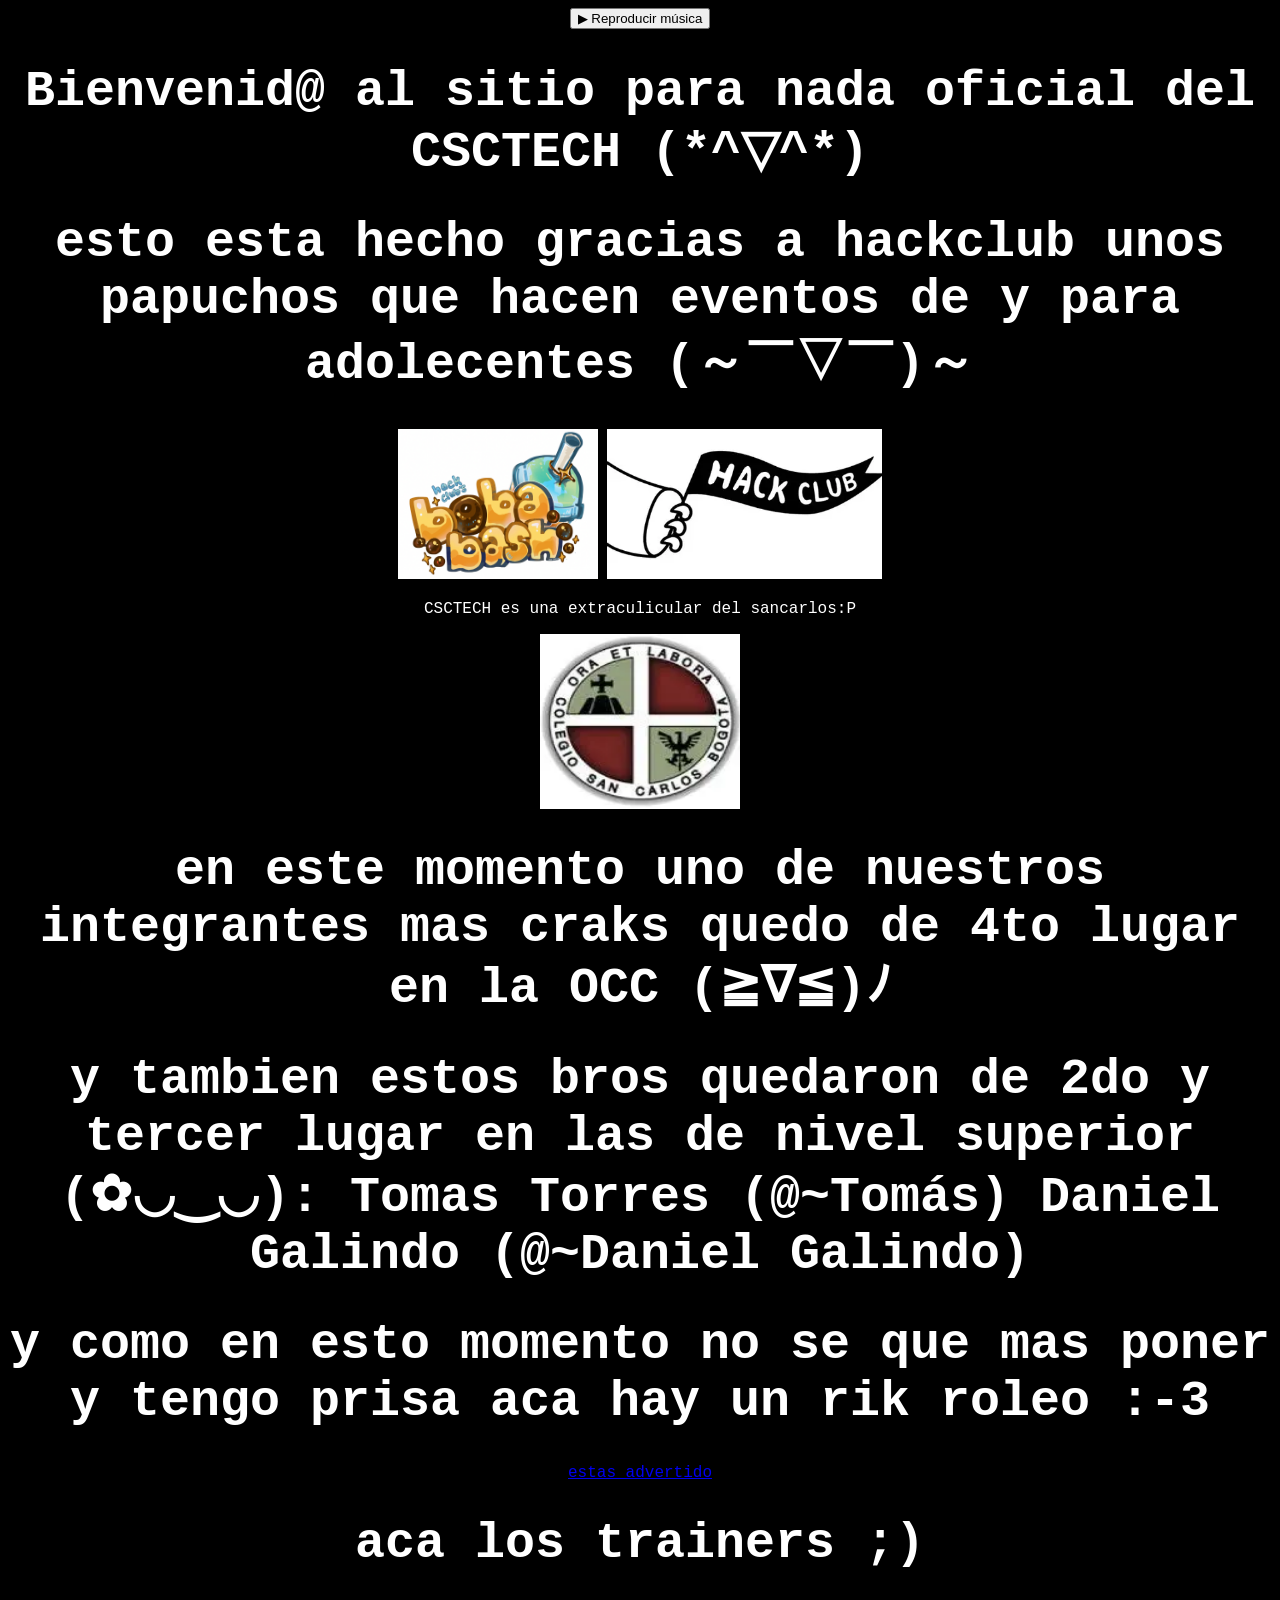
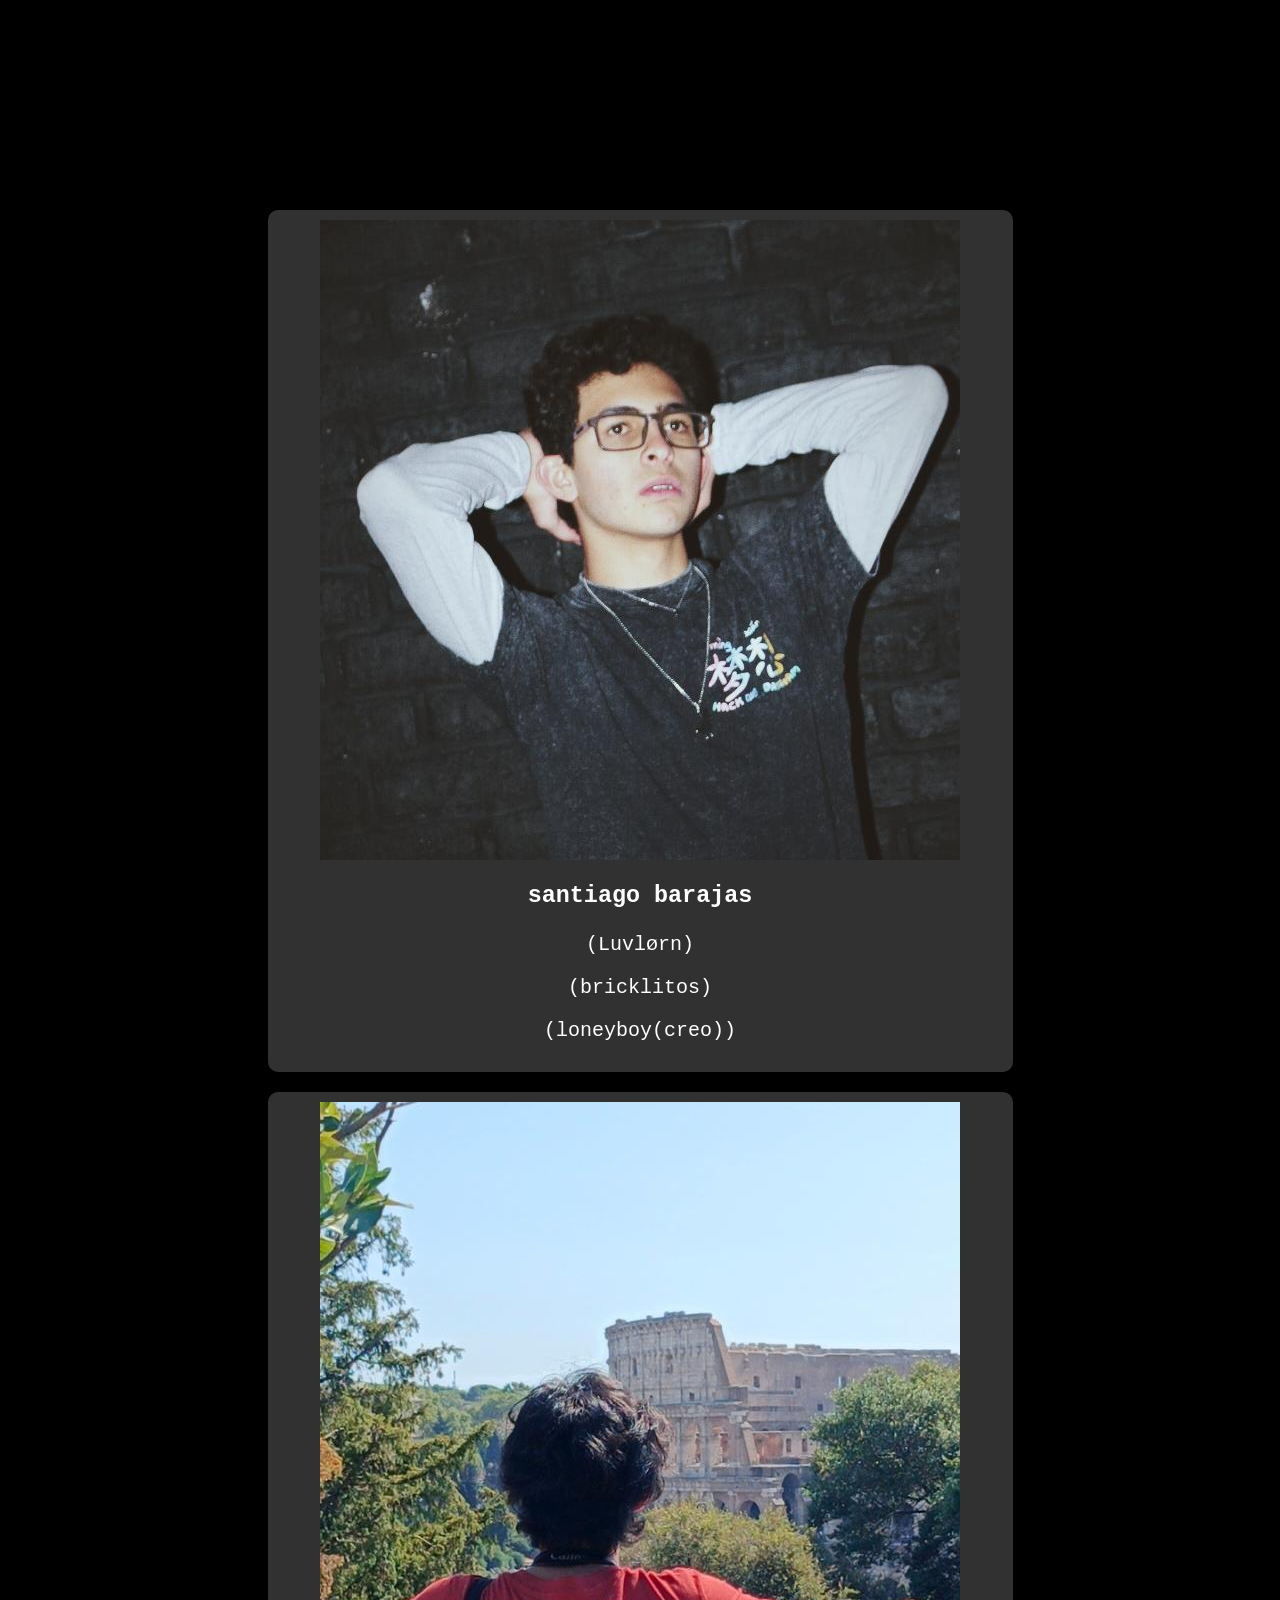
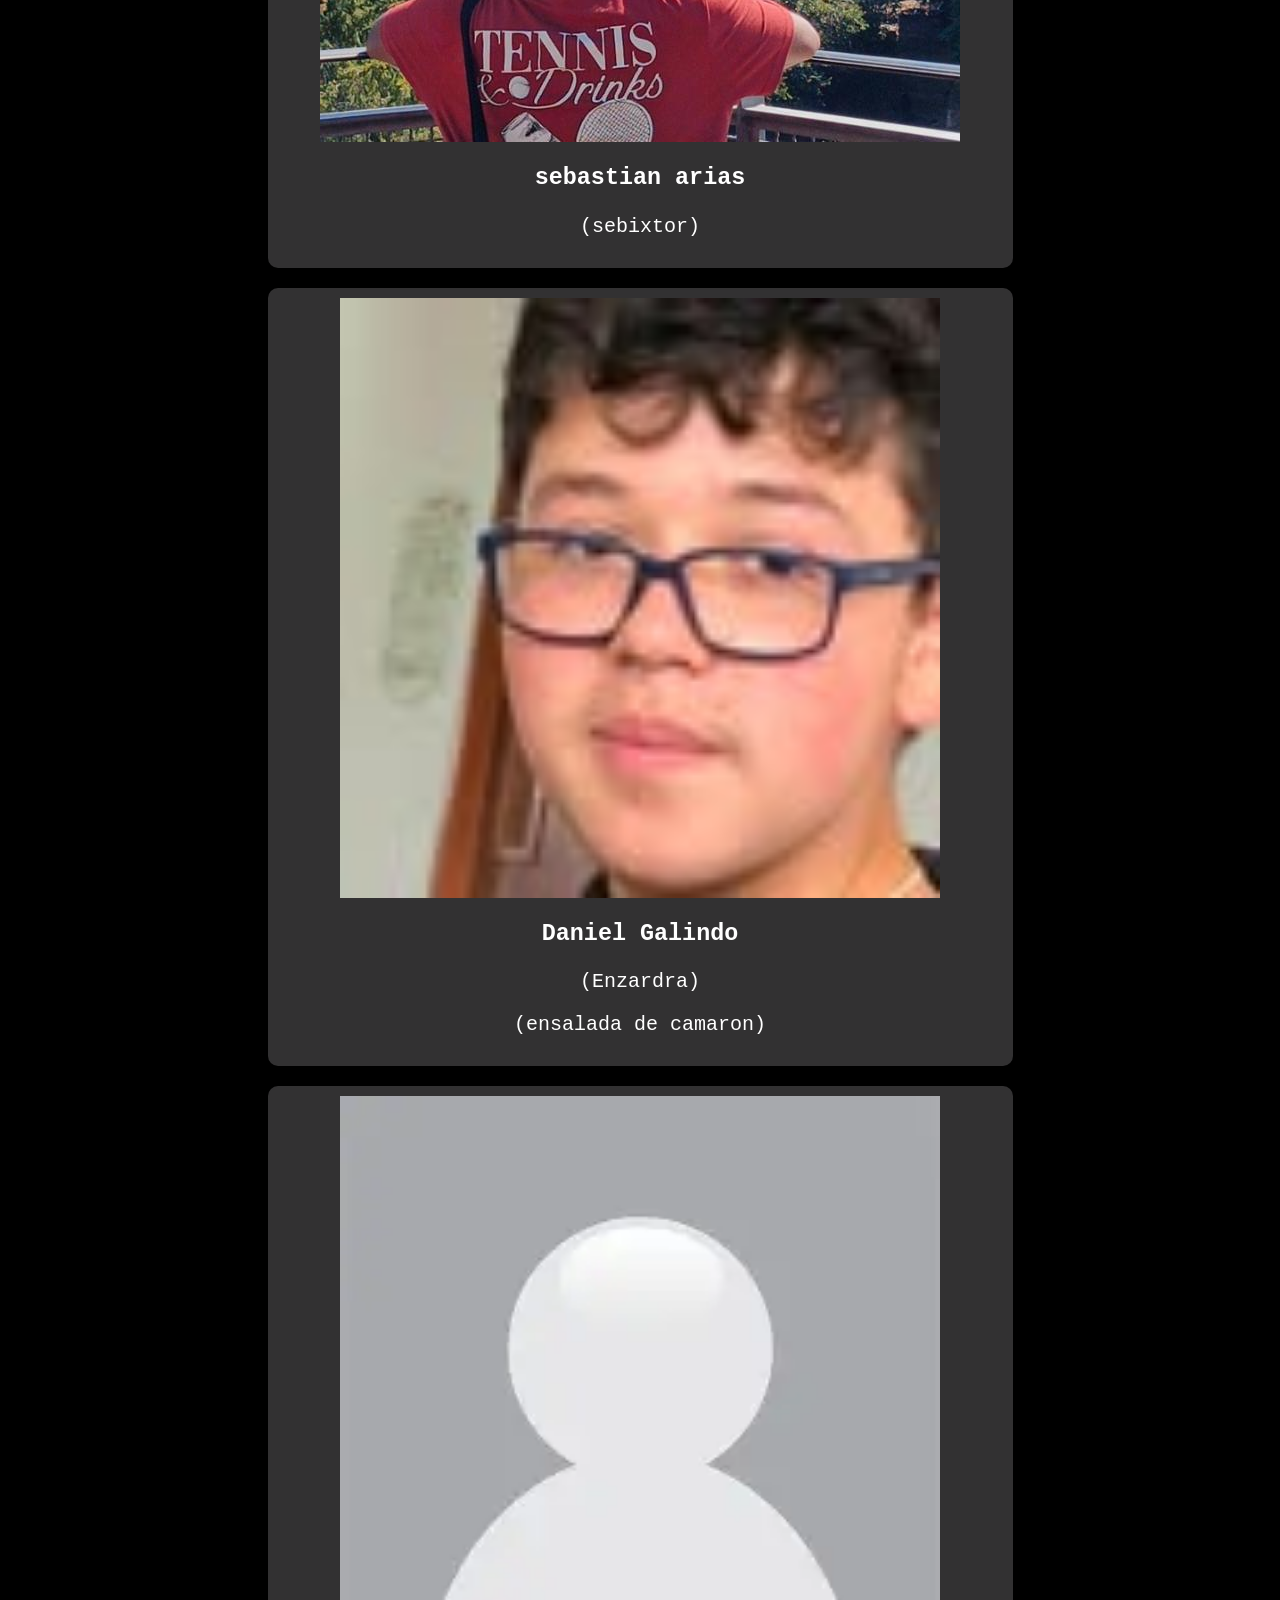
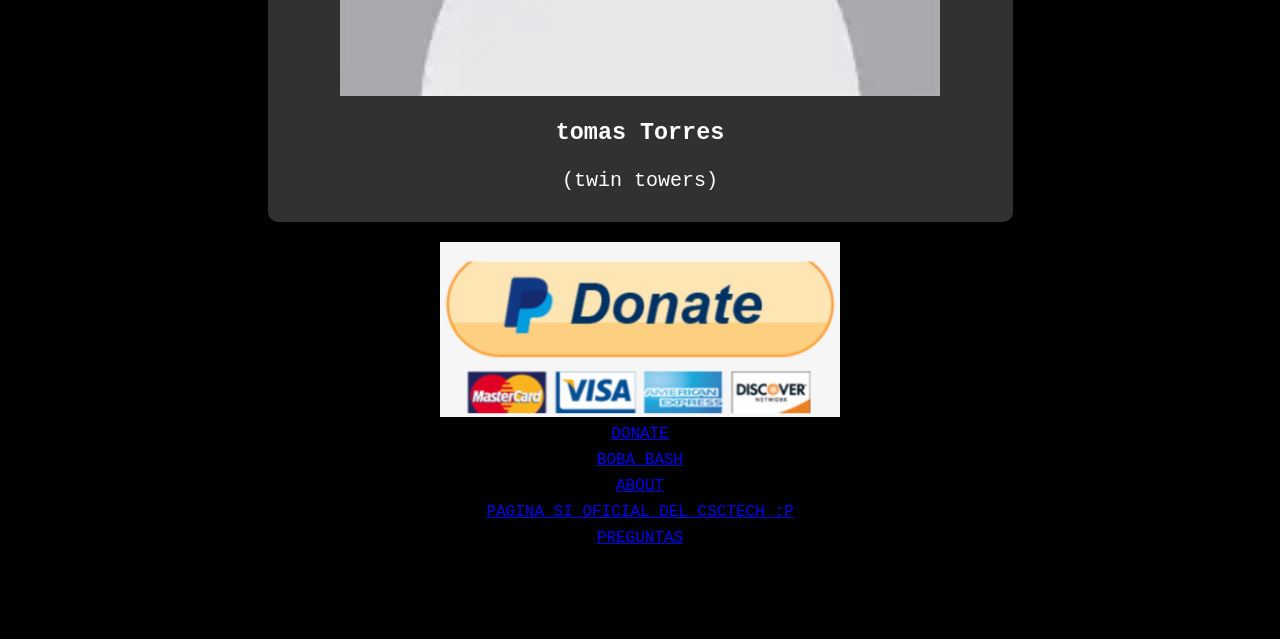
<file: index.html>
<html>
    <head>
        <meta charset="UTF-8">
        <title>CSCTECH(no oficial)</title>
        <link rel="icon" type="image/png" href="logo.png">
        <meta name="viewport" content="width=device-width, initial-scale=1.0">
       <link rel="stylesheet" href="style.css">
    </head>
    <body>
        <audio id="musica" loop>
            <source src="Undertale OST 015 - sans.mp3" type="audio/mpeg">
        </audio>
        <button onclick="document.getElementById('musica').play()">▶ Reproducir música</button>
        <header>
            <h1>Bienvenid@ al sitio para nada oficial del CSCTECH (*^▽^*)</h1>
        </header>
        <h1>esto esta hecho gracias a hackclub unos papuchos que hacen eventos de y para adolecentes (～￣▽￣)～ </h1>
        <img src="boba.png" width="200" height="150">
        <img src="OIP (5).webp" width="275" height="150">
        <p>CSCTECH es una extraculicular del sancarlos:P</p>
        <img src="OIP.webp" width="200" height="175">
        <h1>en este momento uno de nuestros integrantes mas craks quedo de 4to lugar en la OCC (≧∇≦)ﾉ </h1>
        <h1>y tambien estos bros quedaron de 2do y tercer lugar en las de nivel superior (✿◡‿◡): Tomas Torres (@~Tomás) Daniel Galindo (@~Daniel Galindo)</h1>
        <h1>y como en esto momento no se que mas poner y tengo prisa aca hay un rik roleo :-3</h1>
        <a href="https://www.youtube.com/watch?v=dQw4w9WgXcQ">estas advertido</a>
        <h1>aca los trainers ;)</h1>
        <div class="aura">
            <h1>barajas jacob angel son los mas aura makina fiera indiscutble (esto no es para ganar el pin) </h1>
        </div>
        <div class="barajas">
            <img src="baraja.png" alt="image">
            <h3>santiago barajas</h3>
            <p>(Luvlørn)</p>
            <p>(bricklitos)</p>
            <p>(loneyboy(creo))</p>
        </div>
        <div class="arias">
            <img src="arias.png" alt="image" >
            <h3>sebastian arias</h3>
            <p>(sebixtor)</p>
        </div>
         <div class="galindo">
            <img src="galindo.png" alt="image" width="600" height="600">
            <h3>Daniel Galindo</h3>
            <p>(Enzardra)</p>
            <p>(ensalada de camaron)</p>
        </div>
        <div class="tomas">
            <img src="placeholder.webp" alt="image" width="600" height="600">
            <h3>tomas Torres</h3>
            <p>(twin towers)</p>
        </div>
        <img src="pay pal.jpg" alt="image"width="400" height="175">
        <a href="donate.html">DONATE</a>
        <a href="boba.html">BOBA BASH</a>
        <a href="about.html">ABOUT</a>
        <a href="placeholder.html">PAGINA SI OFICIAL DEL CSCTECH :P</a>
        <a href="questions.html">PREGUNTAS</a>
    </body>

</html>
</file>
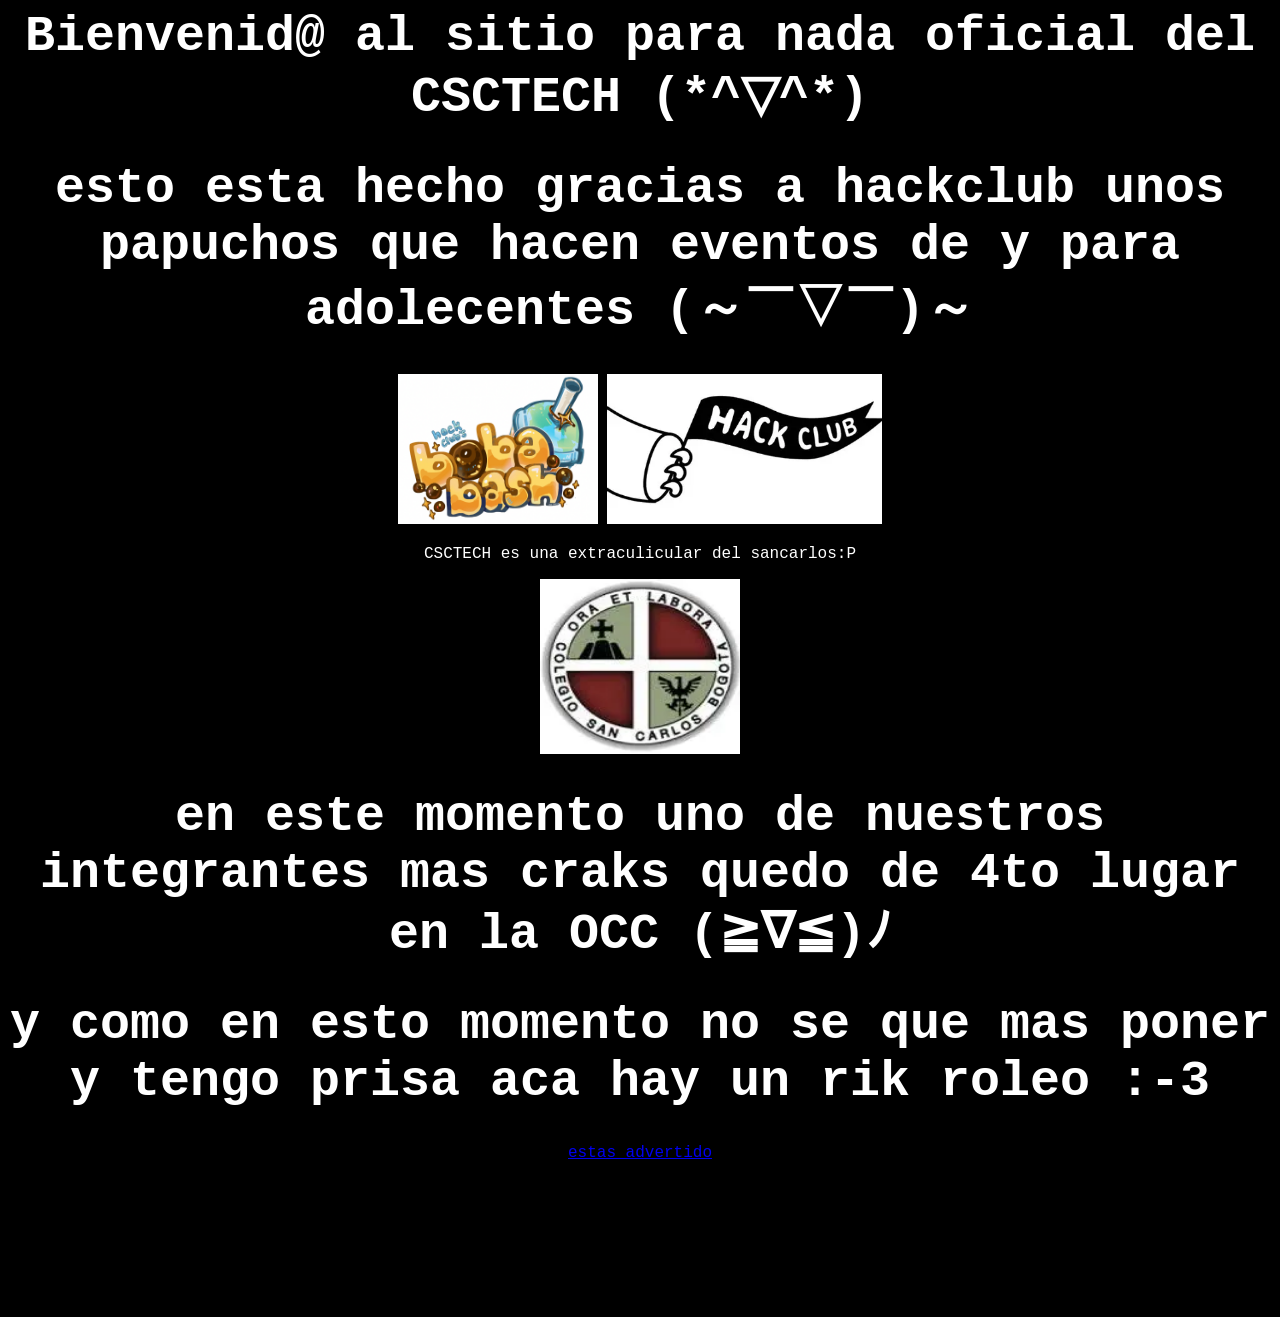
<file: CSCTECH(oalgo azi)/index.html>
<html>
    <head>
        <meta charset="UTF-8">
        <title>CSCTECH(no oficial)</title>
        <link rel="icon" type="image/png" href="logo.png">
        <meta name="viewport" content="width=device-width, initial-scale=1.0">
       <link rel="stylesheet" href="style.css">
    </head>
    <body>
        <header>
            <h1>Bienvenid@ al sitio para nada oficial del CSCTECH (*^▽^*)</h1>
        </header>
        <h1>esto esta hecho gracias a hackclub unos papuchos que hacen eventos de y para adolecentes (～￣▽￣)～ </h1>
        <img src="boba.png" width="200" height="150">
        <img src="OIP (5).webp" width="275" height="150">
        <p>CSCTECH es una extraculicular del sancarlos:P</p>
        <img src="OIP.webp" width="200" height="175">
        <h1>en este momento uno de nuestros integrantes mas craks quedo de 4to lugar en la OCC (≧∇≦)ﾉ </h1>
        <h1>y como en esto momento no se que mas poner y tengo prisa aca hay un rik roleo :-3</h1>
        <a href="https://www.youtube.com/watch?v=dQw4w9WgXcQ">estas advertido</a>
        <h2>el mas crak es barajas el es un idolo crak mastodonte mackina inparable fiera indestructible terrenator y ya no se que poner DX</h2>
    </body>

</html>
</file>
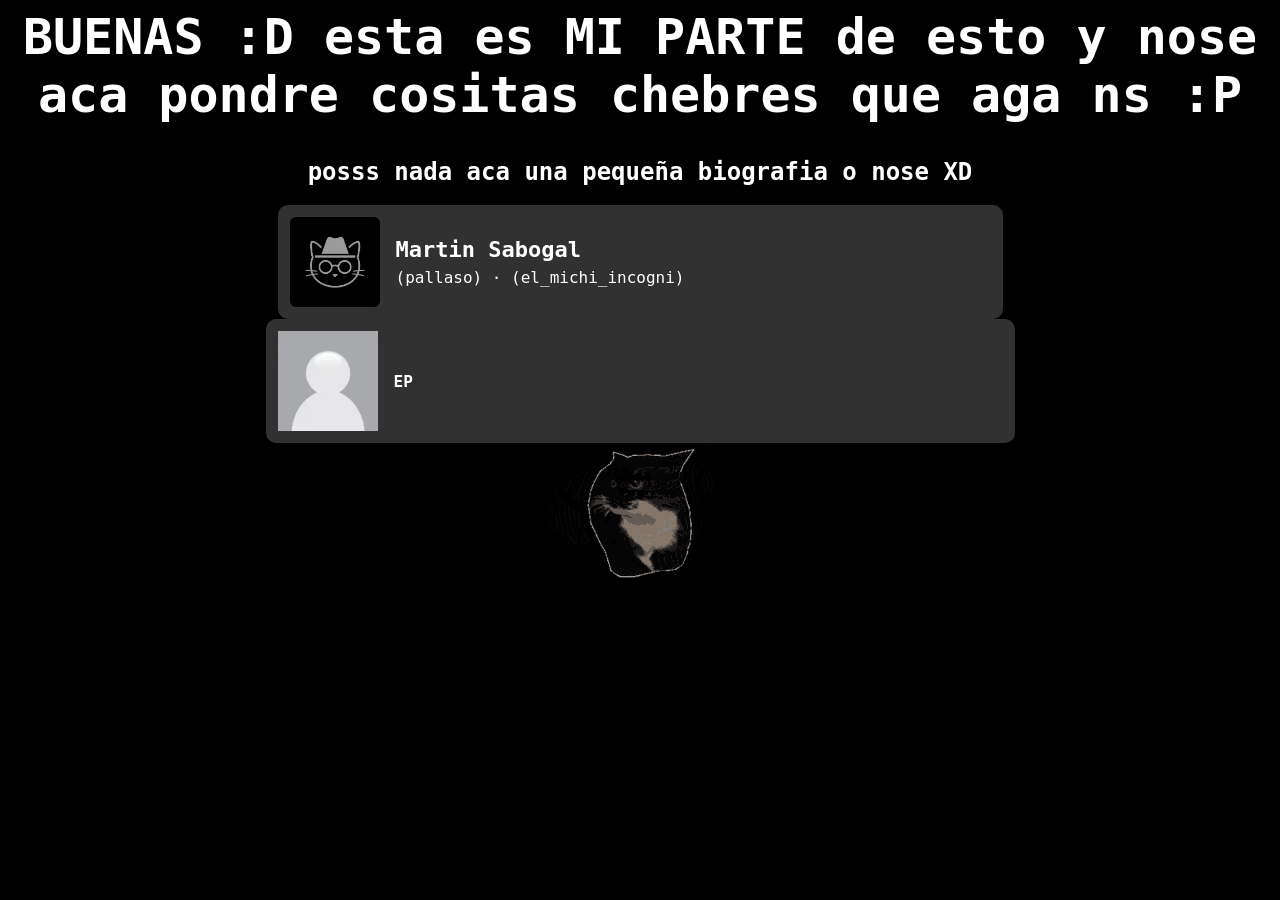
<file: about.html>
<html>
    <head>
        <meta charset="UTF-8">
        <title>CSCTECH(no oficial)(about)</title>
        <link rel="icon" type="image/png" href="logo.png">
        <meta name="viewport" content="width=device-width, initial-scale=1.0">
       <link rel="stylesheet" href="styleabout.css">
    </head>
    <body>
        <audio autoplay loop>
            <source src="namone.m4a" type="audio/mpeg">
        </audio>
        <h1>BUENAS :D esta es MI PARTE de esto y nose aca pondre cositas chebres que aga ns :P</h1>
        <h2>posss nada aca una pequeña biografia o nose XD</h2>
        <details class="YO">
            <summary>
                <img src="pfp.png" alt="mi pfp XD">
                <span class="datos-YO">
                    <strong>Martin Sabogal</strong>
                    <span>(pallaso) · (el_michi_incogni)</span>
                </span>
            </summary>

            <div class="contenido-YO">
                <p>BUENAS pos yo soy un estudiante del san carlos y desde sexto me gusto la programacion y me quede actual mente me quedo para no pagar los 20mil(no lo entenderian es un chiste interno)</p>
                <h1>PROLLECTOS :D</h1>
                <p>1.esta pagina web</p>
                <p>y como no se que mas poner aca top 3 animes que 100 x 100 te deberias ver:3(segun mi opinion)(ya me los vi)</p>
                <h1>TOP 3</h1>
                <h1>BOOCHI THE ROCK</h1>
                <img src="boochi.webp" alt="BOOCHI">
                <p>La serie sigue el crecimiento personal de Bocchi, quien debe enfrentar su ansiedad social mientras descubre la alegría de tocar en vivo y trabajar en equipo. La música se convierte en el puente que le permite conectar con otras personas y ganar confianza</p>
                <p>y tambien combina Combina comedia, música y slice of life rre aura</p>
                <h1>TOP 2</h1>
                <h1>ASESINATION CLASSROOM</h1>
                <img src="asesination classroom.webp" alt="ASESINATION CLASSROOM" height="600" width="300">disculpa por la calidad:(</img>
                <p>La historia comienza cuando una criatura amarilla con tentáculos destruye parte de la Luna y anuncia que hará lo mismo con la Tierra en un año. El gobierno japonés le permite convertirse en maestro de la clase 3‑E, un grupo de estudiantes marginados, con una condición: ellos deben asesinarlo antes de que llegue la fecha límite.</p>
                <h1>TOP 1 Y EL MAS MEJOR (en mi opinion)</h1>
                <h1>CHAIN SMOKER CAT</h1>
                <img src="chain smoker cat.webp" alt="GATO">ver con precaucion HUMOR NEGRO</img>
                <p>La serie sigue el día a día de Yaniko Satō, una veinteañera “chica‑gato” que vive en un pequeño apartamento lleno de colillas y basura debido a su dependencia del tabaco 
                Su adicción le causa problemas para pagar la renta, mantener trabajos y relacionarse con su hermana y vecinos, quienes intentan ayudarla sin mucho éxito
                Ambientada en un mundo donde humanos y humanimales conviven, la historia mezcla comedia absurda y humor negro con temas más serios como la precariedad, la discriminación y los ciclos de una adicción </p>
                <p>(en este momento suena su intro:P)</p>
            </div>
        </details>
        <a class="BANDA" href="banda.html">
            <img src="placeholder.webp" alt="Foto de la banda" height="100" width="100">
            <span class="datos-BANDA">
                <strong>EP</strong>
                <span></span>
            </span>
        </a>
        <img src="maxwell.gif" alt="GATO">
    </body>
</html>
</file>
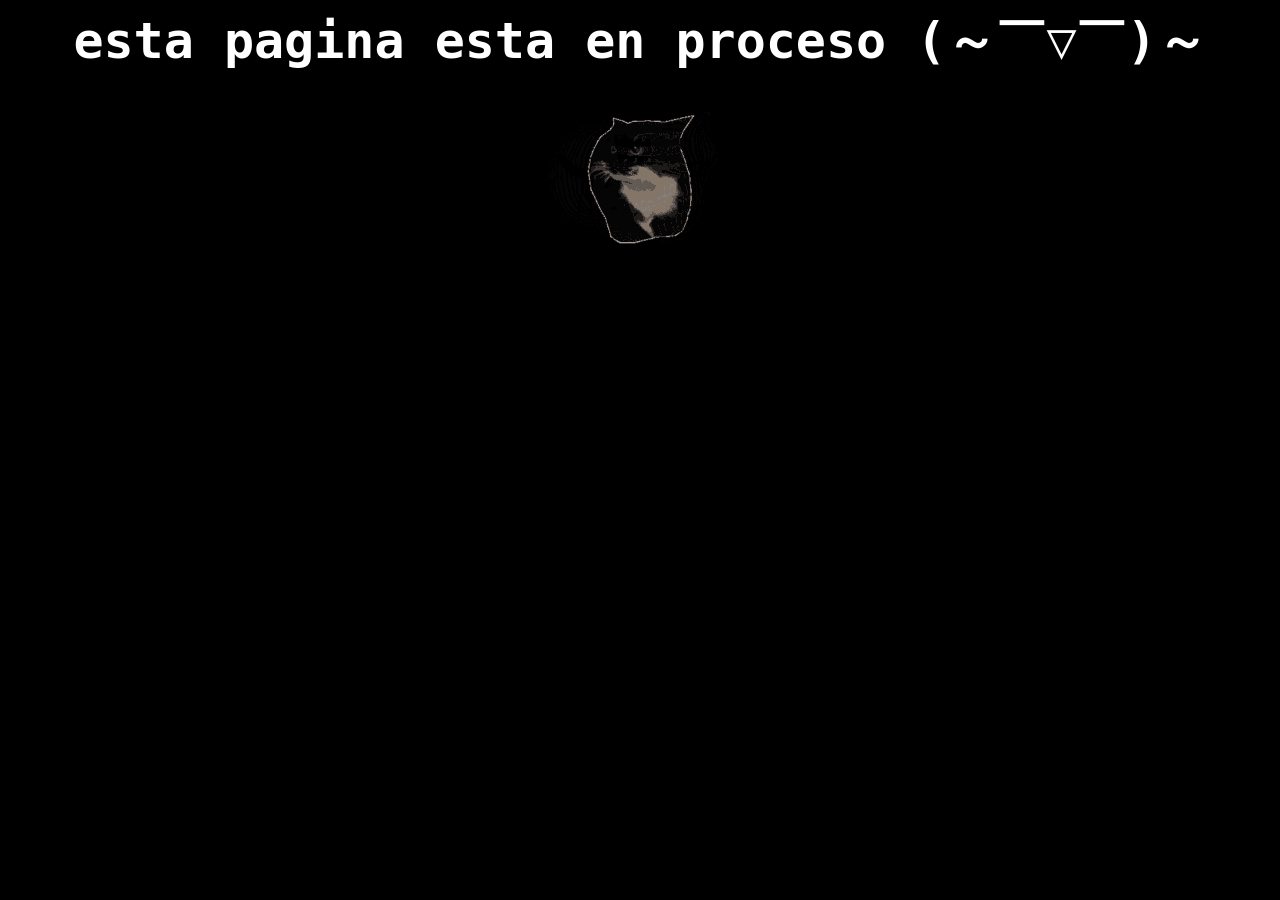
<file: banda.html>
<html>
    <head>
        <meta charset="UTF-8">
        <title>EP</title>
        <link rel="icon" type="image" href="placeholder.webp">
        <meta name="viewport" content="width=device-width, initial-scale=1.0">
       <link rel="stylesheet" href="stylebanda.css">
    </head>
    <body>
        <h1>esta pagina esta en proceso (～￣▽￣)～</h1>
        <img src="maxwell.gif" alt="GATO">
    </body>
</html>
</file>
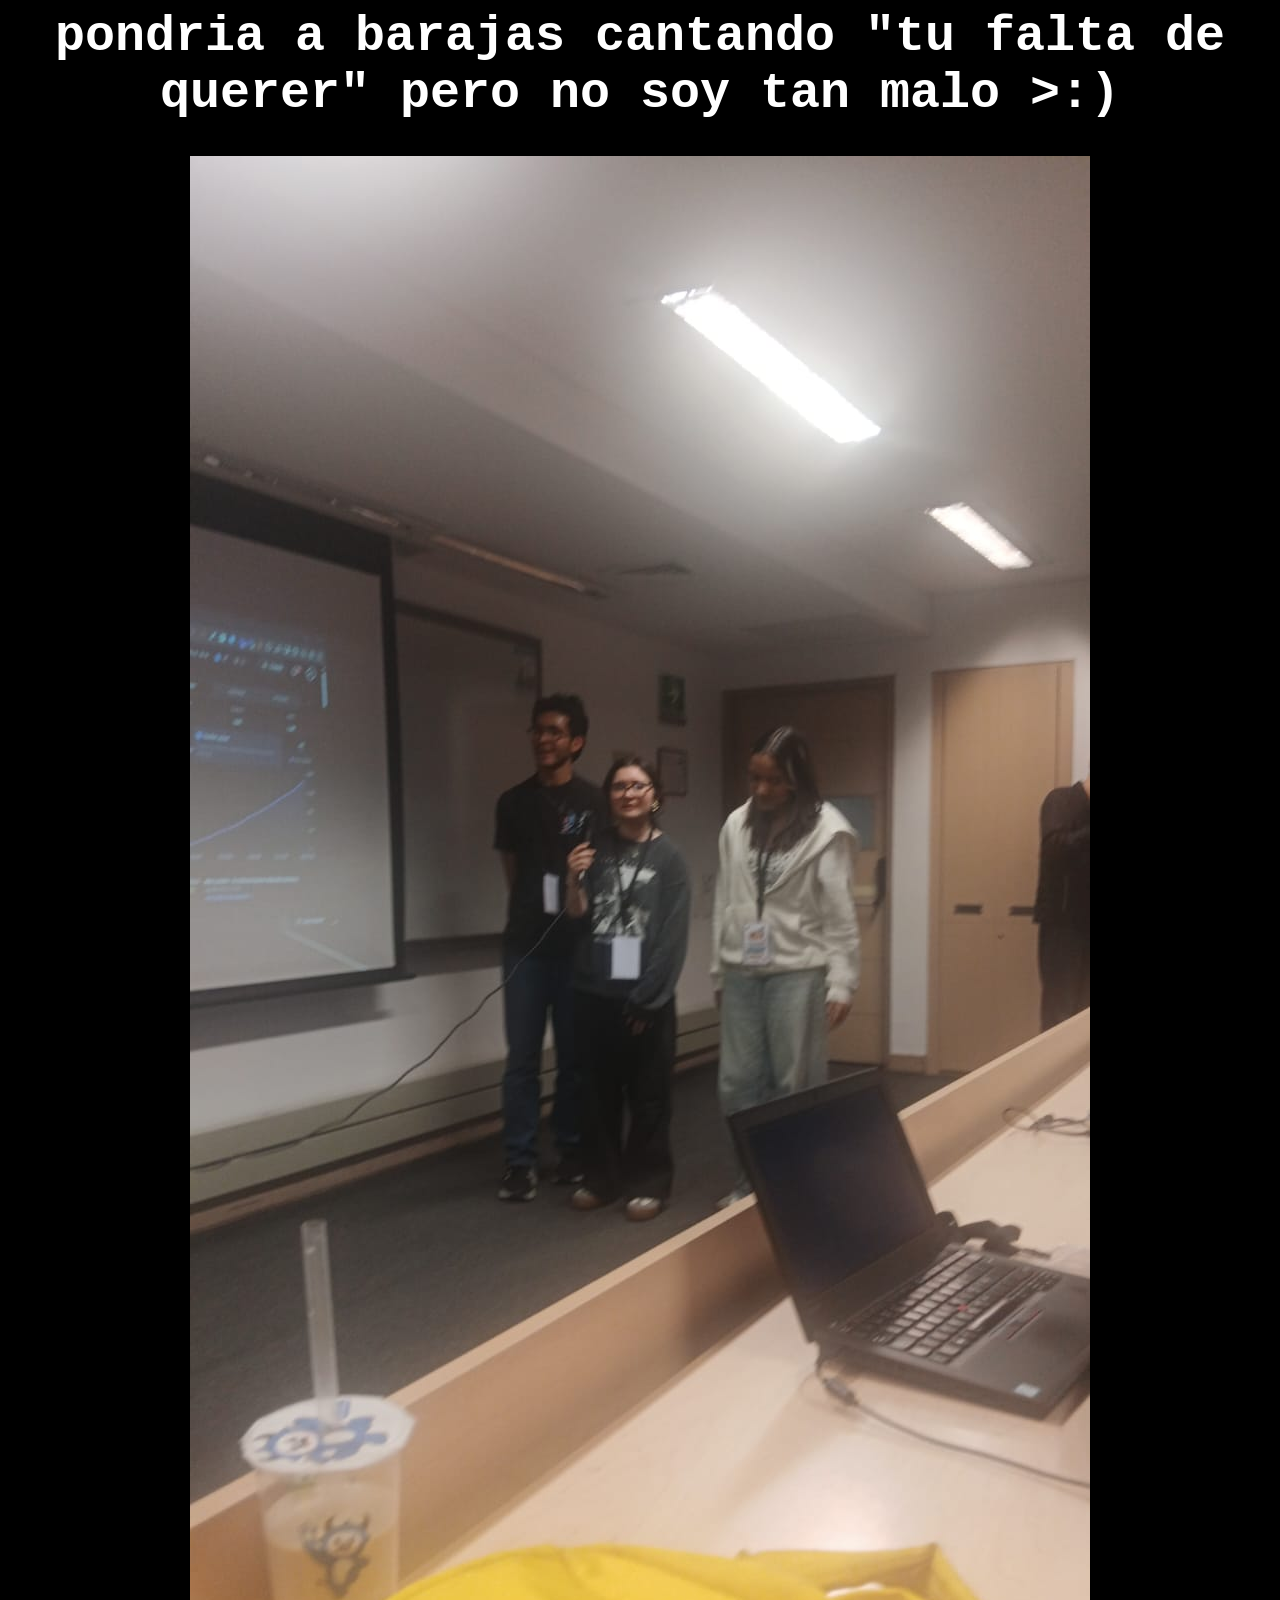
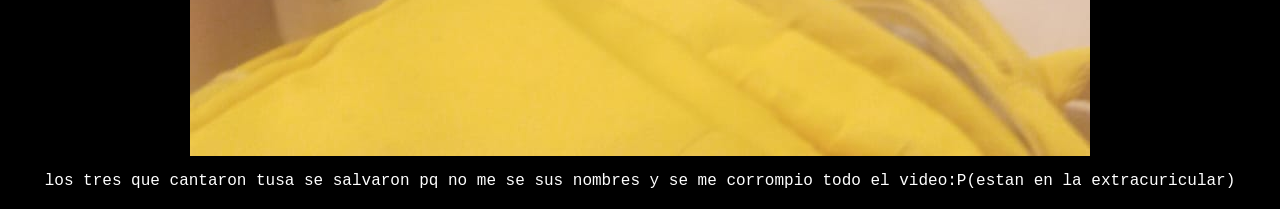
<file: boba.html>
<html>
    <head>
        <meta charset="UTF-8">
        <title>CSCTECH(no oficial)(boba)</title>
        <link rel="icon" type="image/png" href="logo.png">
        <meta name="viewport" content="width=device-width, initial-scale=1.0">
       <link rel="stylesheet" href="styleboba.css">
    </head>
    <body>
        <audio autoplay loop>
            <source src="Undertale OST 015 - sans.mp3" type="audio/mpeg">
        </audio>
        <h1>pondria a barajas cantando "tu falta de querer" pero no soy tan malo >:)</h1>
        <img src="barajasxd.jpeg" alt="image">
        <p>los tres que cantaron tusa se salvaron pq no me se sus nombres y se me corrompio todo el video:P(estan en la extracuricular)</p>
        
    </body>
</html>
</file>
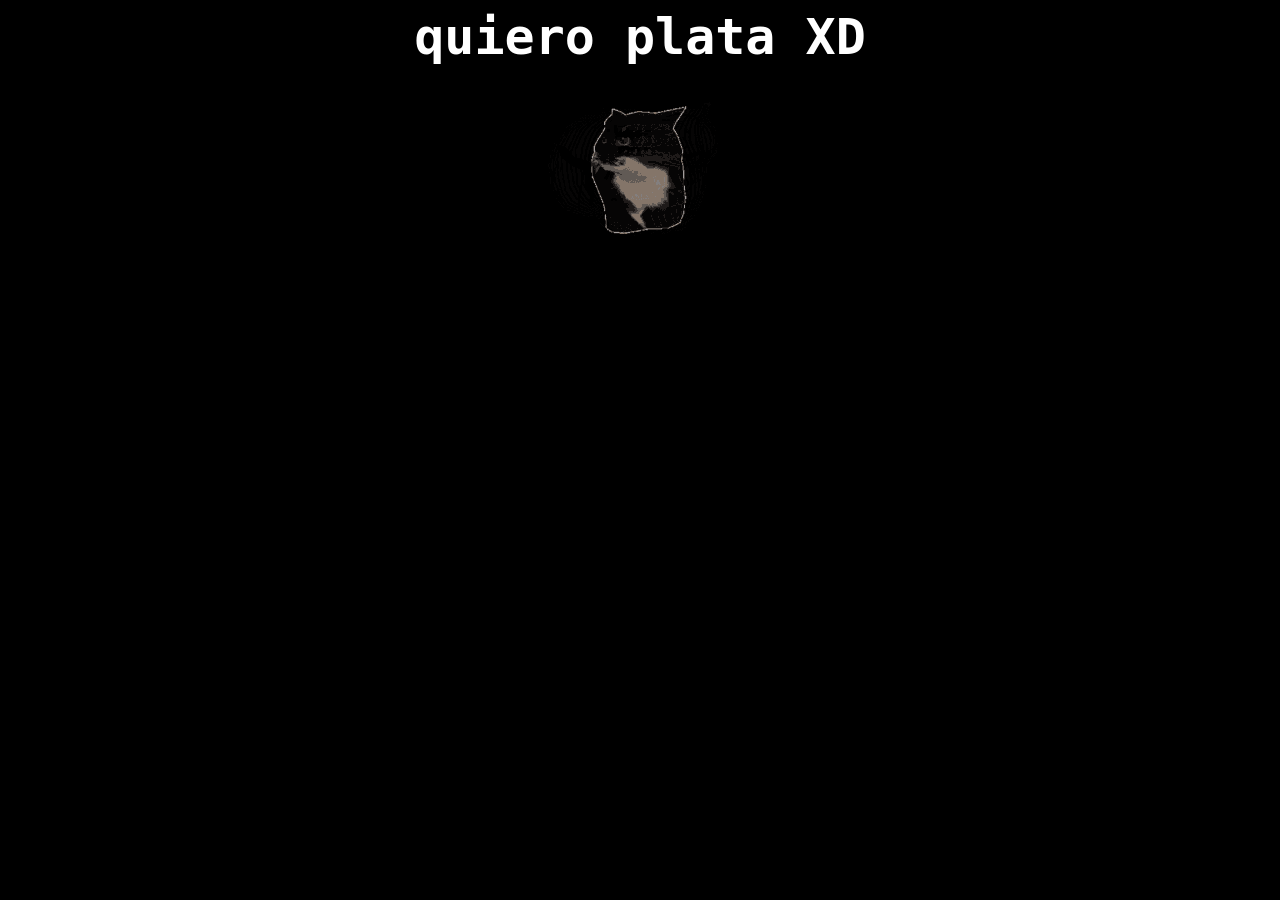
<file: donate.html>
<html>
    <head>
        <meta charset="UTF-8">
        <title>CSCTECH(no oficial)(donate)</title>
        <link rel="icon" type="image/png" href="logo.png">
        <meta name="viewport" content="width=device-width, initial-scale=1.0">
       <link rel="stylesheet" href="styledonate.css">
    </head>
    <body>
        <audio autoplay loop>
            <source src="Undertale OST 015 - sans.mp3" type="audio/mpeg">
        </audio>
        <h1>quiero plata XD</h1>
        <img src="maxwell.gif" alt=".maxwell">
    </body>
</html>
</file>
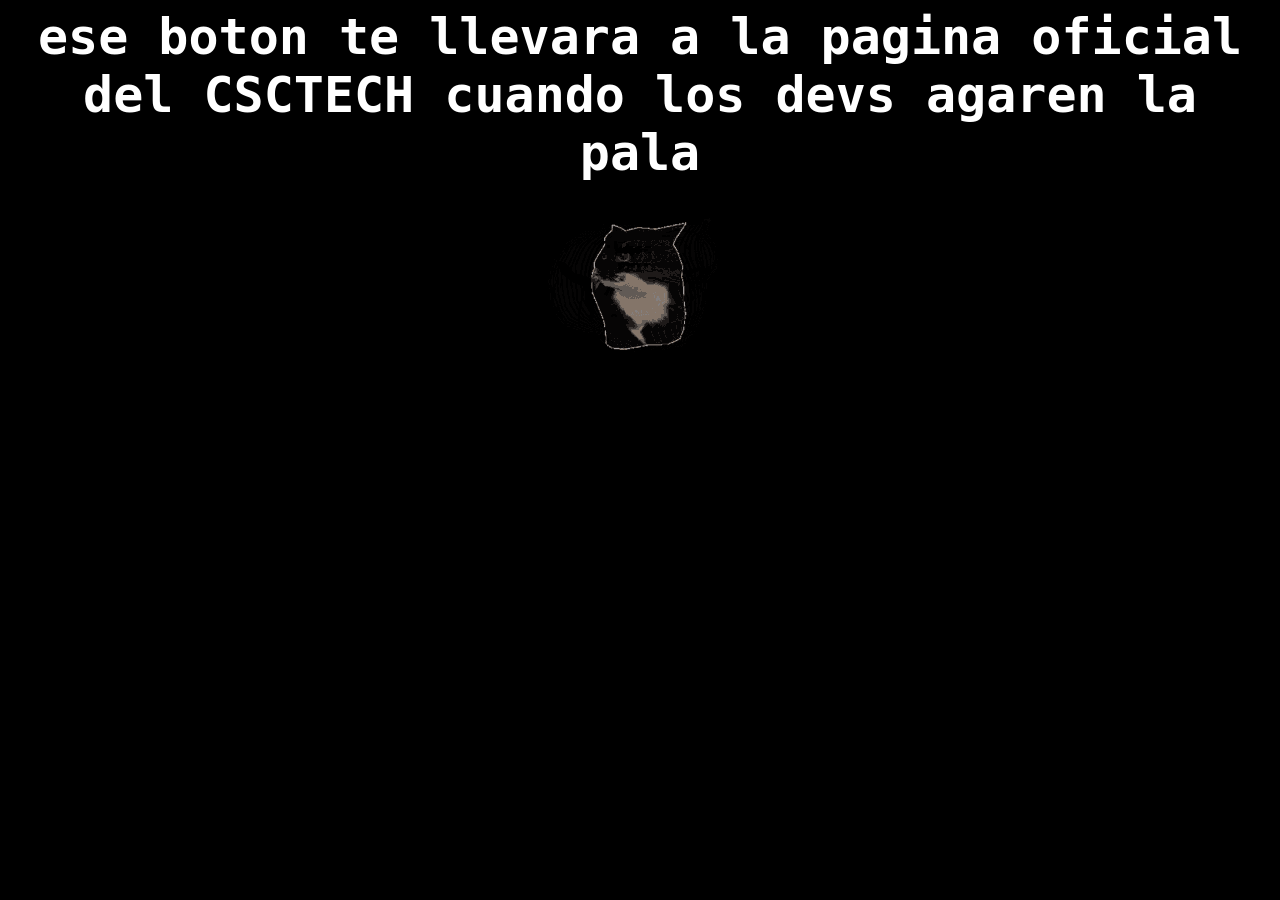
<file: placeholder.html>
<html>
    <head>
        <meta charset="UTF-8">
        <title>CSCTECH(no oficial)(NADAXD)</title>
        <link rel="icon" type="image/png" href="logo.png">
        <meta name="viewport" content="width=device-width, initial-scale=1.0">
       <link rel="stylesheet" href="styleplaceholder.css">
    </head>
    <body>
        <audio autoplay loop>
            <source src="Undertale OST 015 - sans.mp3" type="audio/mpeg">
        </audio>
        <h1>ese boton te llevara a la pagina oficial del CSCTECH cuando los devs agaren la pala</h1>
        <img src="maxwell.gif" alt="GATO">
    </body>
</html>
</file>
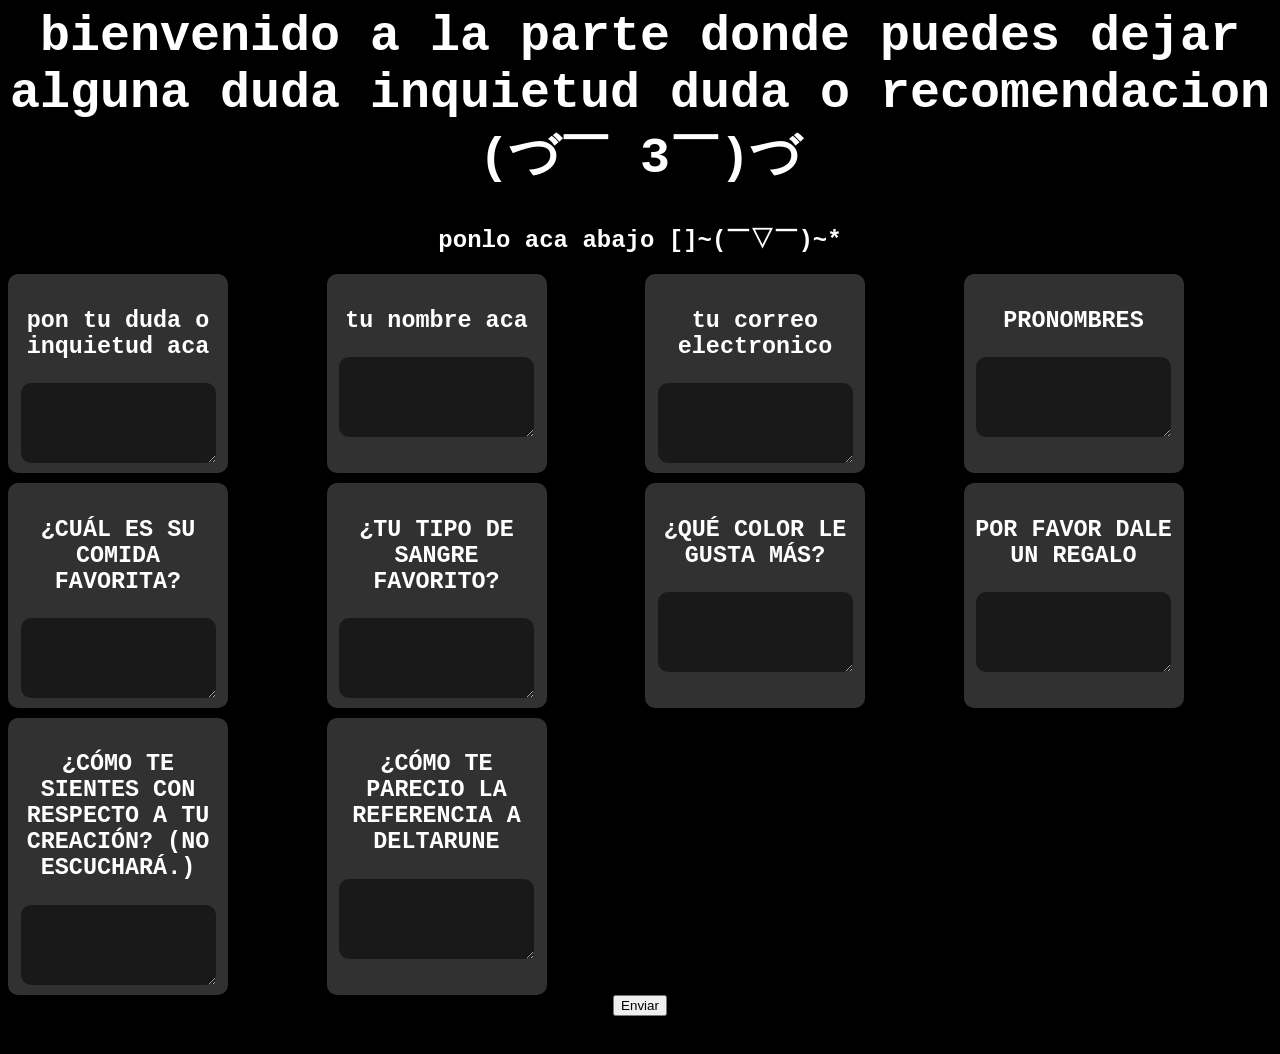
<file: questions.html>
<html>
    <head>
        <meta charset="UTF-8">
        <title>CSCTECH(no oficial)(questions)</title>
        <link rel="icon" type="image/png" href="logo.png">
        <meta name="viewport" content="width=device-width, initial-scale=1.0">
       <link rel="stylesheet" href="stylequestions.css">
    </head>
    <body>
        <audio autoplay loop>
            <source src="Undertale OST 015 - sans.mp3" type="audio/mpeg">
        </audio>
        <h1>bienvenido a la parte donde puedes dejar alguna duda inquietud duda o recomendacion (づ￣ 3￣)づ </h1>
        <h2>ponlo aca abajo []~(￣▽￣)~*</h2>
        <div class="contenedor">

            <div class="pregunta">
                <h3>pon tu duda o inquietud aca</h3>
                <textarea name="duda" rows="4" required></textarea>
            </div>
            <div class="pregunta">
                <h3>tu nombre aca</h3>
                <textarea name="duda" rows="4" required></textarea>
            </div>
            <div class="pregunta">
                <h3>tu correo electronico</h3>
                <textarea name="duda" rows="4" required></textarea>
            </div>
            <div class="pregunta">
                <h3>PRONOMBRES</h3>
                <textarea name="duda" rows="4" required></textarea>
            </div>
            <div class="pregunta">
                <h3>¿CUÁL ES SU COMIDA FAVORITA?</h3>
                <textarea name="duda" rows="4" required></textarea>
            </div>
            <div class="pregunta">
                <h3>¿TU TIPO DE SANGRE FAVORITO?</h3>
                <textarea name="duda" rows="4" required></textarea>
            </div>
            <div class="pregunta">
                <h3>¿QUÉ COLOR LE GUSTA MÁS?</h3>
                <textarea name="duda" rows="4" required></textarea>
            </div>
            <div class="pregunta">
                <h3>POR FAVOR DALE UN REGALO</h3>
                <textarea name="duda" rows="4" required></textarea>
            </div>
            <div class="pregunta">
                <h3>¿CÓMO TE SIENTES CON RESPECTO A TU CREACIÓN? (NO ESCUCHARÁ.)</h3>
                <textarea name="duda" rows="4" required></textarea>
            </div>
            <div class="pregunta">
                <h3>¿CÓMO TE PARECIO LA REFERENCIA A DELTARUNE</h3>
                <textarea name="duda" rows="4" required></textarea>
            </div>
        </div>
        <form action="respuesta.html" method="get">
            <button type="submit">Enviar</button>
        </form>
    </body>
</html>
</file>
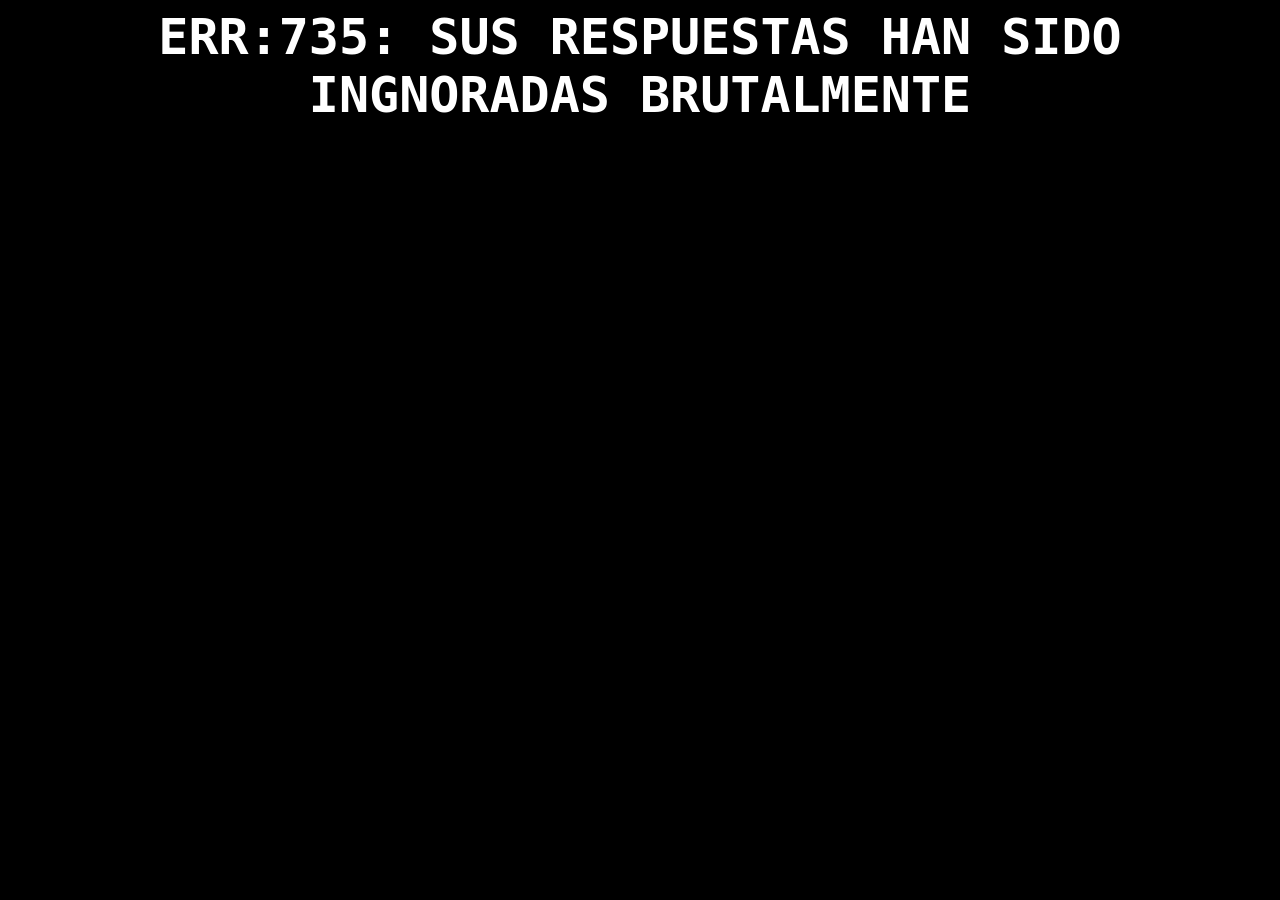
<file: respuesta.html>
<html>
    <head>
        <meta charset="UTF-8">
        <title>CSCTECH(no oficial)(XD)</title>
        <link rel="icon" type="image/png" href="logo.png">
        <meta name="viewport" content="width=device-width, initial-scale=1.0">
    <link rel="stylesheet" href="stylerespuesta.css">
    </head>
    <body>
        <audio autoplay loop>
            <source src="Undertale OST 015 - sans.mp3" type="audio/mpeg">
        </audio>
        <h1>ERR:735: SUS RESPUESTAS HAN SIDO INGNORADAS BRUTALMENTE</h1>
        <div class="XD">
            <h1>para nada las preguntas eran solo decoracion y el boton solo te redirije aca :P</h1>
        </div>
    </body>
</body>
</file>
<file: style.css>
body {
    background-color: black;
    color: white;
    font-family: "Cascadia Code", Consolas, monospace;
    text-align: center;
}

h1 {
    font-size: 50px;
}
.aura {
    color: black;
}
.barajas {

max-width: 725px;
margin: 0 auto;
background-color: rgb(50, 49, 50);
padding: 10px;
border-radius: 10px;
font-size: 20px;
text-decoration: none;
color: white;
}
.arias {

max-width: 725px;
margin: 0 auto;
background-color: rgb(50, 49, 50);
padding: 10px;
border-radius: 10px;
font-size: 20px;
text-decoration: none;
color: white;
}
.galindo {

max-width: 725px;
margin: 0 auto;
background-color: rgb(50, 49, 50);
padding: 10px;
border-radius: 10px;
font-size: 20px;
text-decoration: none;
color: white;
}
.tomas {

max-width: 725px;
margin: 0 auto;
background-color: rgb(50, 49, 50);
padding: 10px;
border-radius: 10px;
font-size: 20px;
text-decoration: none;
color: white;
}
.barajas, .arias, .galindo, .tomas {
    margin-bottom: 20px;
}
a {
    display: block;
    margin: 8px;
}
</file>
<file: CSCTECH(oalgo azi)/style.css>
body {
    background-color: black;
    color: white;
    font-family: "Cascadia Code", Consolas, monospace;
    text-align: center;
}

h1 {
    font-size: 50px;
}
h2 {
    color: black;
}
</file>
<file: styleabout.css>
body {
    background-color: black;
    color: white;
    font-family: "Cascadia Code", Consolas, monospace;
    text-align: center;
}h1 {
    font-size: 50px;
}
.YO {
    max-width: 725px;
    margin: 0 auto;
    background-color: rgb(50, 49, 50);
    border-radius: 10px;
    color: white;
    text-align: left;
    overflow: hidden;
}

.YO summary {
    display: flex;
    align-items: center;
    gap: 16px;
    padding: 12px;
    cursor: pointer;
    font-size: 20px;
    list-style: none;
}

.YO summary::-webkit-details-marker {
    display: none;
}

.YO summary img {
    width: 90px;
    height: 90px;
    border-radius: 6px;
    object-fit: cover;
}

.datos-YO {
    display: grid;
    gap: 6px;
}

.datos-YO strong {
    font-size: 22px;
}

.datos-YO span {
    font-size: 16px;
}

.contenido-YO {
    padding: 0 16px 16px;
    font-size: 18px;
}

.contenido-YO img {
    max-width: 100%;
    height: auto;
}
.BANDA {
    display: flex;
    align-items: center;
    gap: 16px;
    max-width: 725px;
    margin: 0 auto;
    padding: 12px;
    background-color: rgb(50, 49, 50);
    border-radius: 10px;
    color: white;
    text-align: left;
    text-decoration: none;
}
</file>
<file: stylebanda.css>
body {
    background-color: black;
    color: white;
    font-family: "Cascadia Code", Consolas, monospace;
    text-align: center;
}h1 {
    font-size: 50px;
}
</file>
<file: styleboba.css>
body {
    background-color: black;
    color: white;
    font-family: "Cascadia Code", Consolas, monospace;
    text-align: center;
}h1 {
    font-size: 50px;
}
</file>
<file: styledonate.css>
body {
    background-color: black;
    color: white;
    font-family: "Cascadia Code", Consolas, monospace;
    text-align: center;
}h1 {
    font-size: 50px;
}
</file>
<file: styleplaceholder.css>
body {
    background-color: black;
    color: white;
    font-family: "Cascadia Code", Consolas, monospace;
    text-align: center;
}h1 {
    font-size: 50px;
}
</file>
<file: stylequestions.css>
body {
    background-color: black;
    color: white;
    font-family: "Cascadia Code", Consolas, monospace;
    text-align: center;
}h1 {
    font-size: 50px;
}
textarea {
    background-color: #191919;
    color: rgb(196, 189, 189);
    border: 0px solid #333;
    border-radius: 10px;
    padding: 10px;
}
.pregunta {

max-width: 200px;
background-color: rgb(50, 49, 50);
padding: 10px;
border-radius: 10px;
font-size: 20px;
text-decoration: none;
color: white;
}
.contenedor {
    display: grid;
    grid-template-columns: repeat(4, 1fr);
    gap: 10px;
}
</file>
<file: stylerespuesta.css>
body {
    background-color: black;
    color: white;
    font-family: "Cascadia Code", Consolas, monospace;
    text-align: center;
}
h1 {
    font-size: 50px;
}
.XD{
    color: black;
}
</file>
